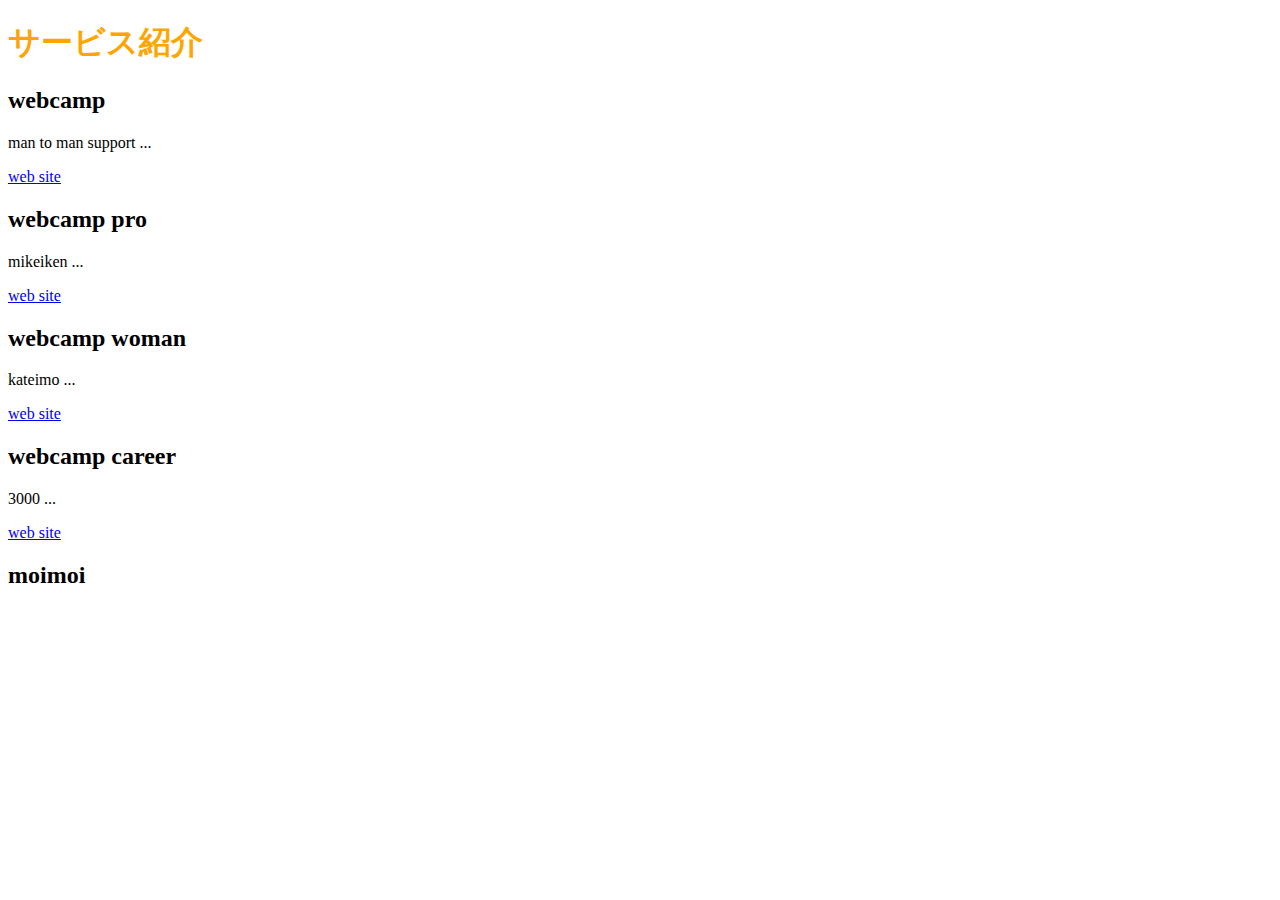
<file: exercises/ex_chap2.html>
<!DOCTYPE HTML>
<html lang="ja">
  <head>
    <meta charset="UTF-8" />
    <title>2章の演習問題</title>
    <link rel="stylesheet" href="ex_chap2.css" />
  </head>

  <body>
      <h1>サービス紹介</h1>
      
      <h2>webcamp</h2>
      <p>man to man support ...</p>
      <a href="asdasd">web site</a>
      
      <h2>webcamp pro</h2>
      <p>mikeiken ...</p>
      <a href="asdasd">web site</a>
      
      <h2>webcamp woman</h2>
      <p>kateimo ...</p>
      <a href="asdasd">web site</a>
      
      <h2>webcamp career</h2>
      <p>3000 ...</p>
      <a href="asdasd">web site</a>
      
      <h2>moimoi</h2>
      
  </body>
</html>
</file>
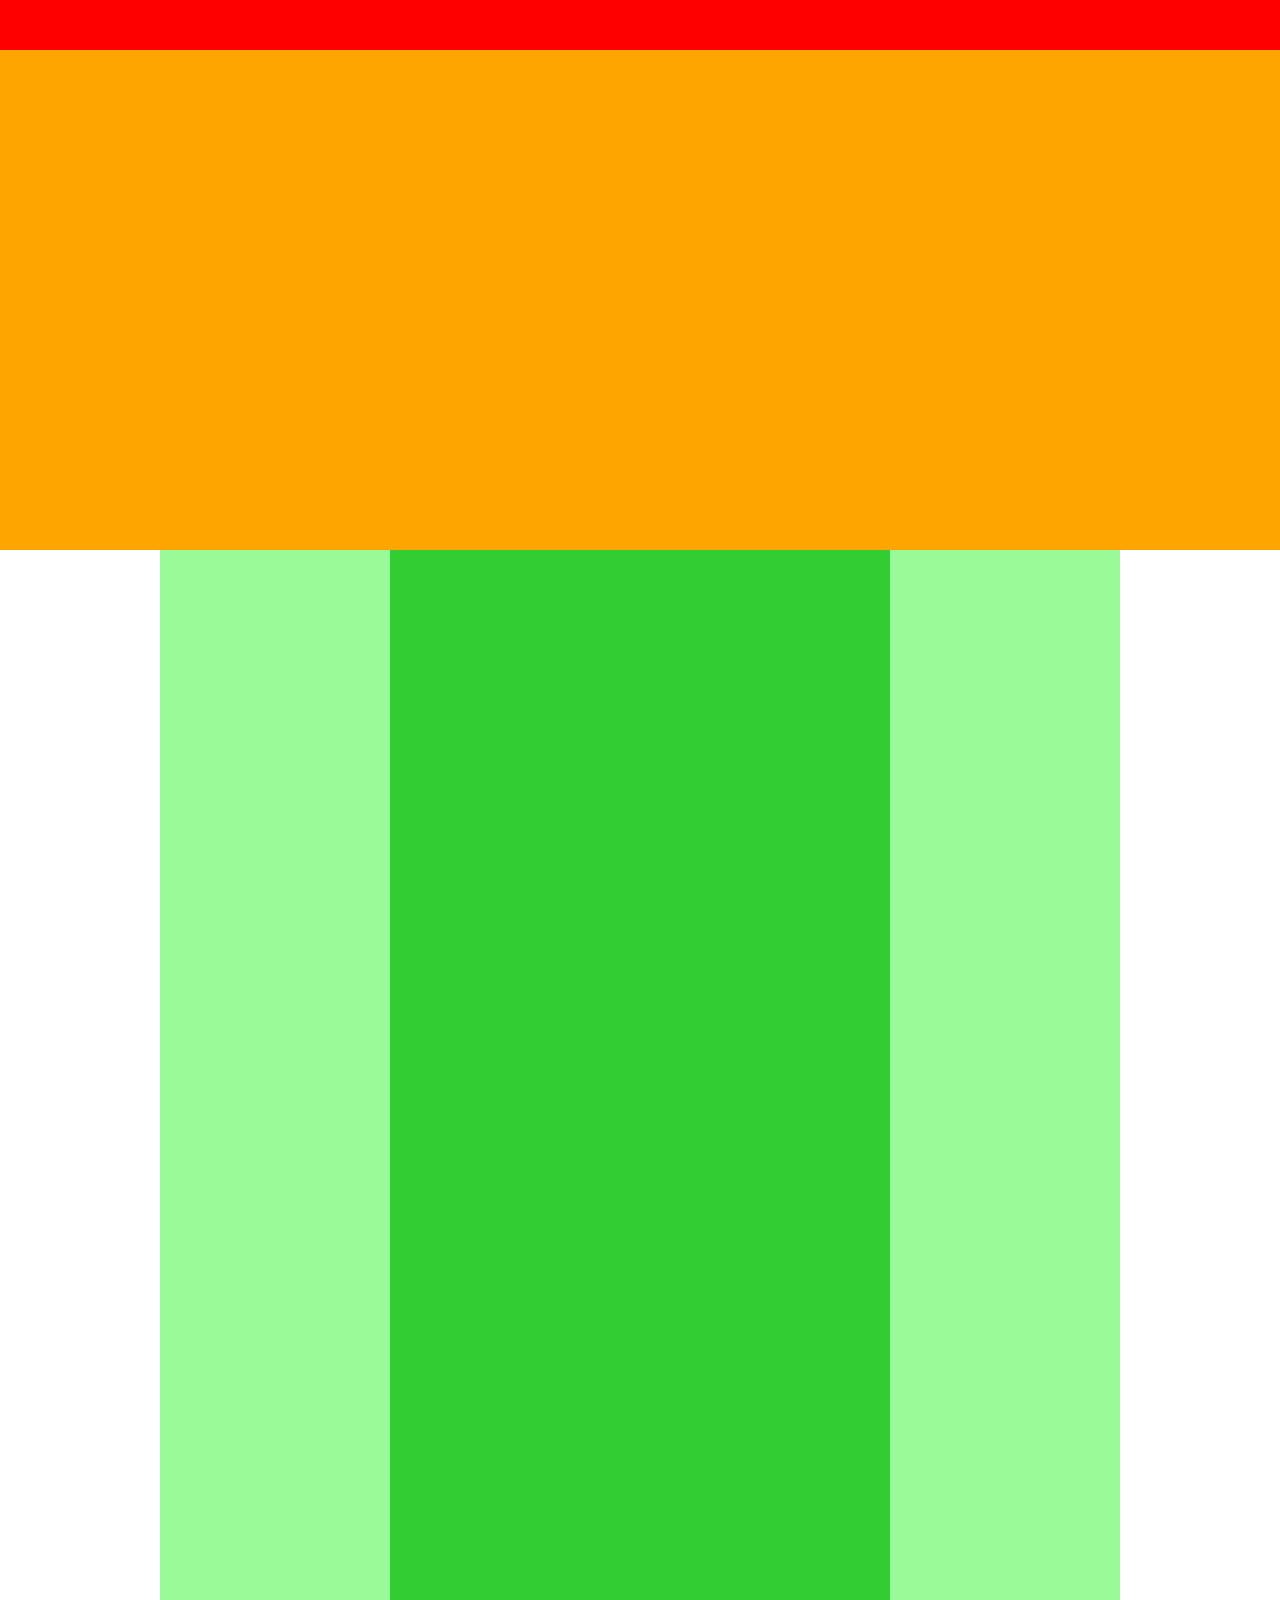
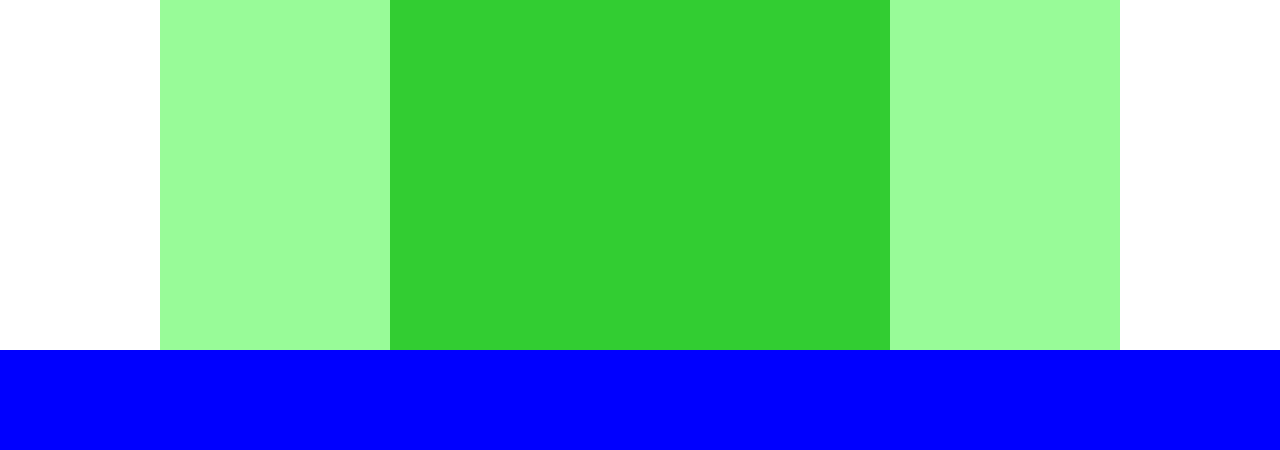
<file: exercises/ex_chap4.html>
<!DOCTYPE html>
<html lang="ja">

  <head>
    <meta charset="UTF-8" />
    <!-- CSSファイルの読み込み -->
    <link rel="stylesheet" href="ex_chap4.css" />
    <title>CARAVAN</title>
  </head>

  <body>
    <!-- header用のdiv -->
    <div class="header">
    </div>

    <!-- main-visual用のdiv -->
    <div class="main-visual">
    </div>

    <!-- main用のdiv -->
    <div class="main">
      <div class="main_outer">
          <div class="main_inner"></div>
      </div>
    </div>

    <!-- footer用のdiv -->
    <div class="footer"></div>
  </body>
</html>
</file>
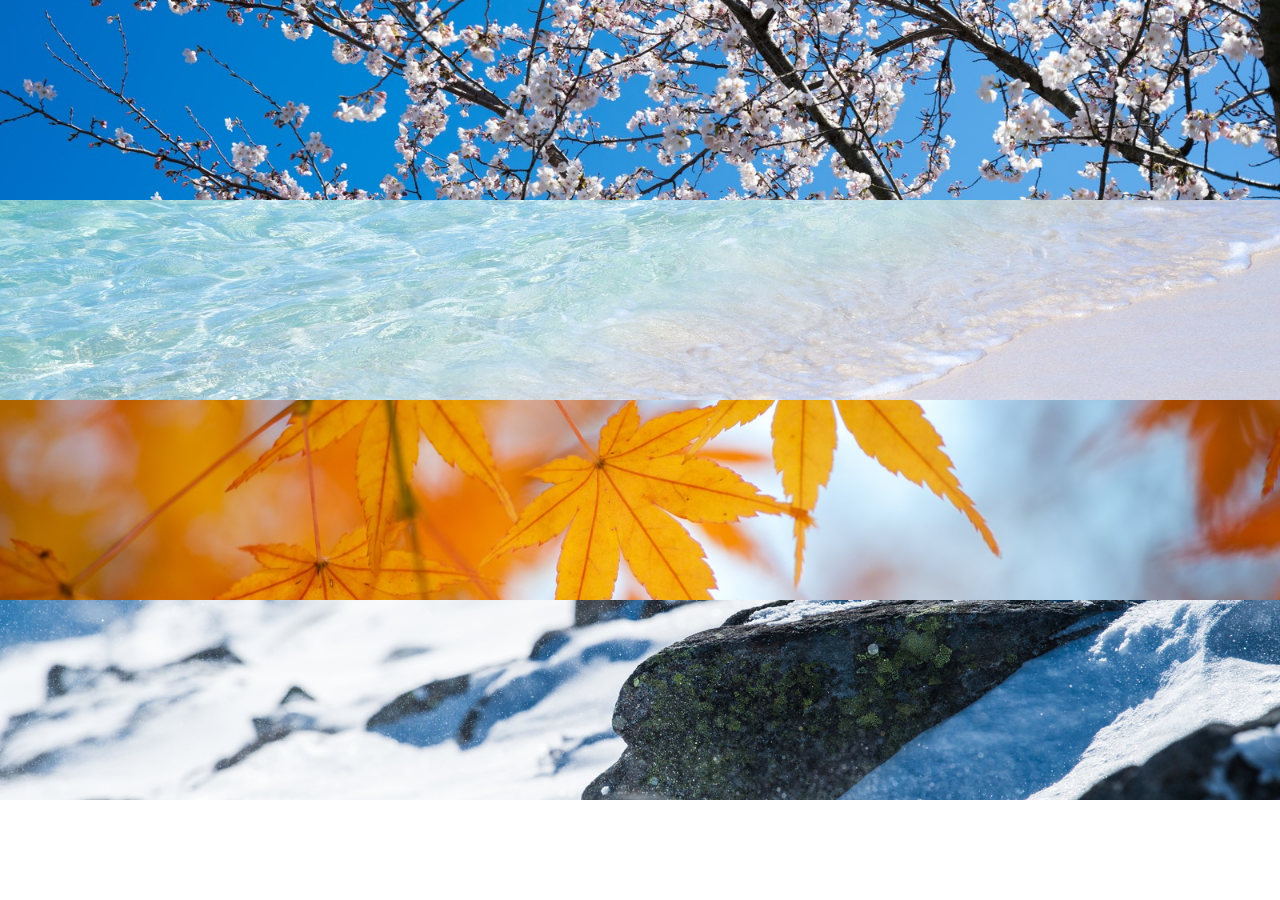
<file: exercises/ex_chap6.html>
<!DOCTYPE html>
<html lang="ja">
  <head>
    <meta charset="UTF-8" />
    <!-- CSSファイルの読み込み -->
    <link rel="stylesheet" href="ex_chap6.css" />
    <title>ex_chap6</title>
  </head>

  <body>
    <!-- main-visual用のdiv -->
    <div class="main-visual">
      <div class="main-visual-box1">
      </div>
      <div class="main-visual-box2">
      </div>
      <div class="main-visual-box3">
      </div>
      <div class="main-visual-box4">
      </div>
    </div>
  </body>
</html>
</file>
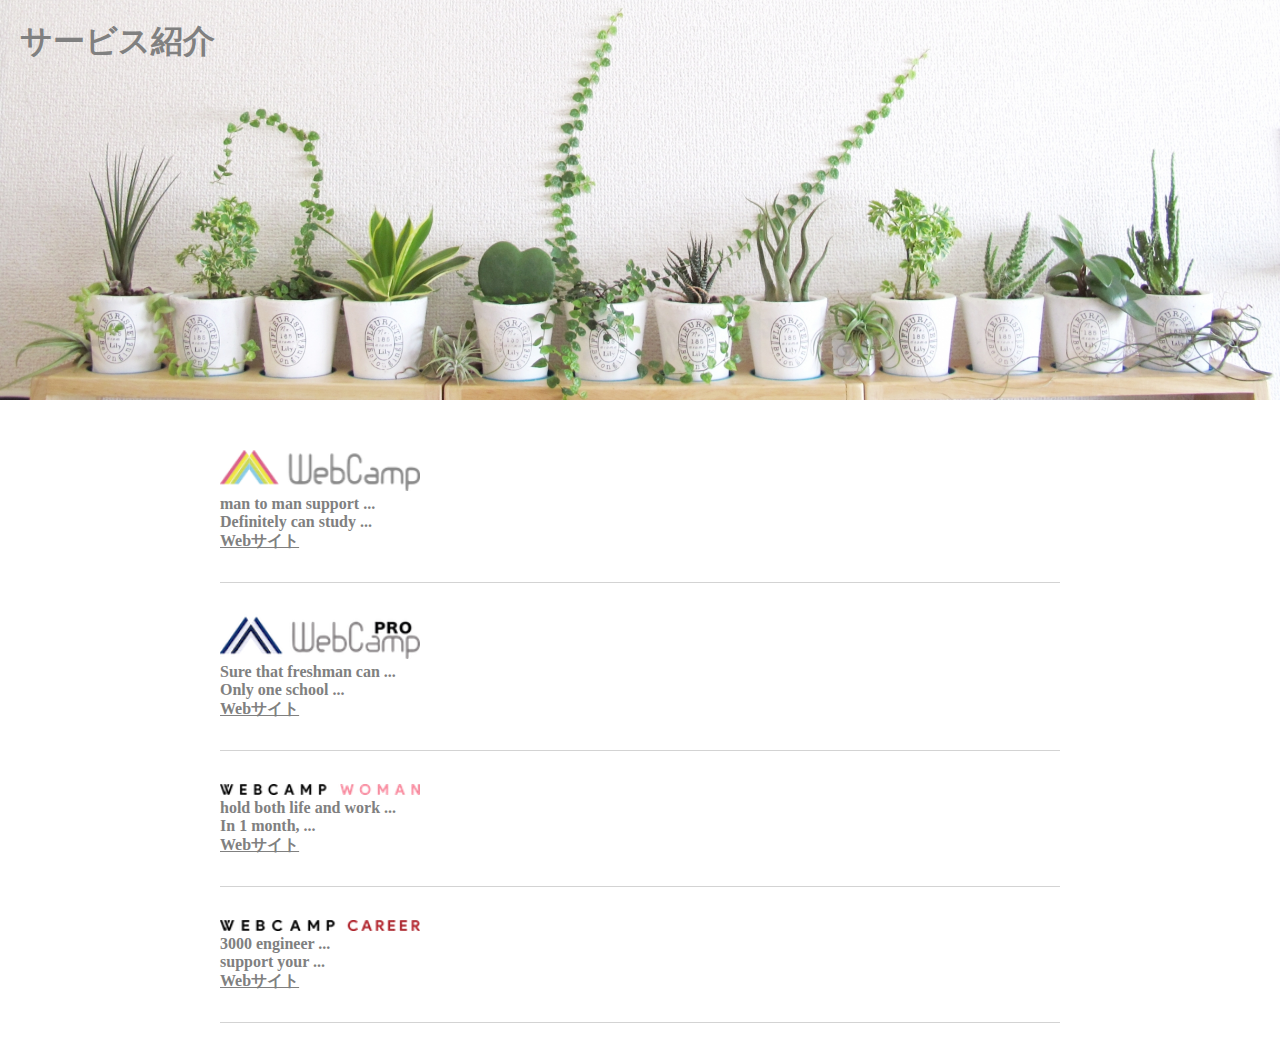
<file: exercises/ex_chap7.html>
<!DOCTYPE html>
<html lang="ja">
  <head>
    <meta charset="UTF-8" />
    <!-- CSSファイルの読み込み -->
    <link rel="stylesheet" href="ex_chap7.css" />
    <title>ex_chap7</title>
  </head>

  <body>
    <!-- main-visual用のdiv -->
    <div class="main-visual">
      <div class="main-visual-content">
        <p class="main-visual-text">
          サービス紹介
        </p>
      </div>
    </div>

    <!-- main用のdiv -->
    <main>
      <section class="blog">
        <div class="blog-box">
          <div class="blog-item">
            <img class="blog-image" src="img/wc-logo.png" />
            <section class="blog-text">
              man to man support ...<br>
              Definitely can study ... <br>
              <a href="single.html">
                Webサイト
              </a>
            </section>
          </div>
          <div class="blog-item">
            <img class="blog-image" src="img/wcp-logo.png" />
            <section class="blog-text">
              Sure that freshman can ...<br>
              Only one school ... <br>
              <a href="single.html">
                Webサイト
              </a>
            </section>
          </div>
          <div class="blog-item">
            <img class="blog-image" src="img/wcw-logo.png" />
            <section class="blog-text">
              hold both life and work ...<br>
              In 1 month, ... <br>
              <a href="single.html">
                Webサイト
              </a>
            </section>
          </div>
          <div class="blog-item">
            <img class="blog-image" src="img/wcc-logo.png" />
            <section class="blog-text">
              3000 engineer ...<br>
              support your ... <br>
              <a href="single.html">
                Webサイト
              </a>
            </section>
          </div>
        </div>
      </section>
    </main>
  </body>
</html>
</file>
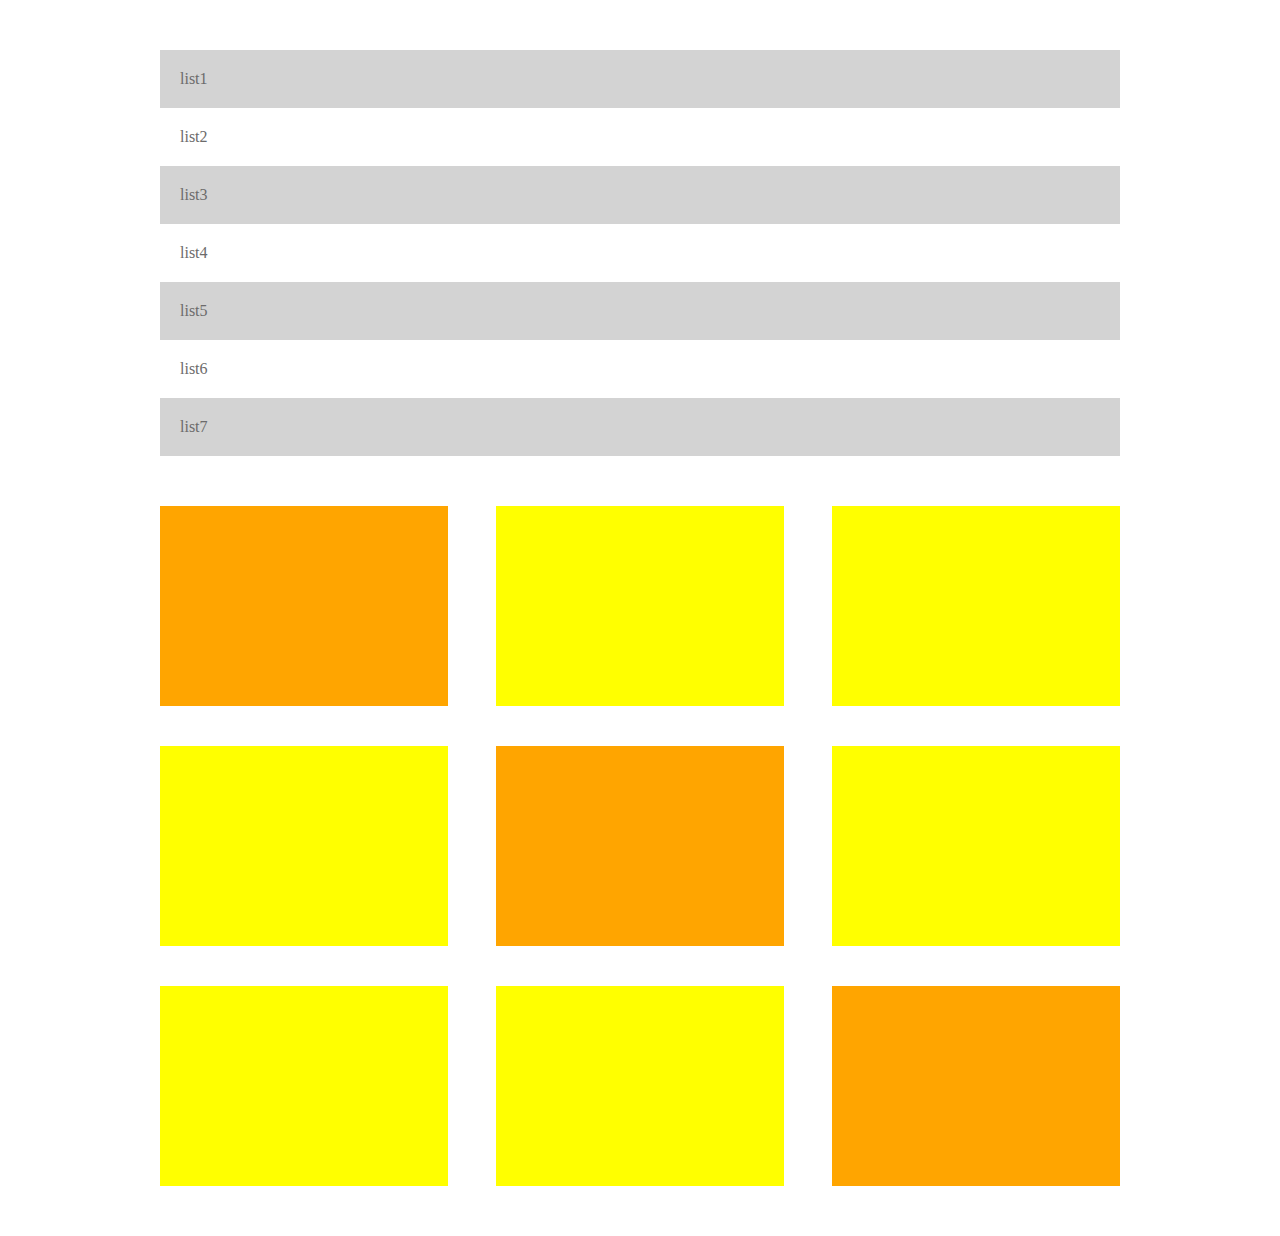
<file: exercises/ex_chap8.html>
<!DOCTYPE html>
<html lang="ja">
  <head>
    <meta charset="UTF-8" />
    <!-- CSSファイルの読み込み -->
    <link rel="stylesheet" href="ex_chap8.css" />
    <title>ex_chap8</title>
  </head>

  <body>
    <main>
      <ul>
        <li>list1</li>
        <li>list2</li>
        <li>list3</li>
        <li>list4</li>
        <li>list5</li>
        <li>list6</li>
        <li>list7</li>
      </ul>
      <section class="blocks">
        <div class="block"></div>
        <div class="block"></div>
        <div class="block"></div>
        <div class="block"></div>
        <div class="block"></div>
        <div class="block"></div>
        <div class="block"></div>
        <div class="block"></div>
        <div class="block"></div>
      </section>
    </main>
  </body>
</html>
</file>
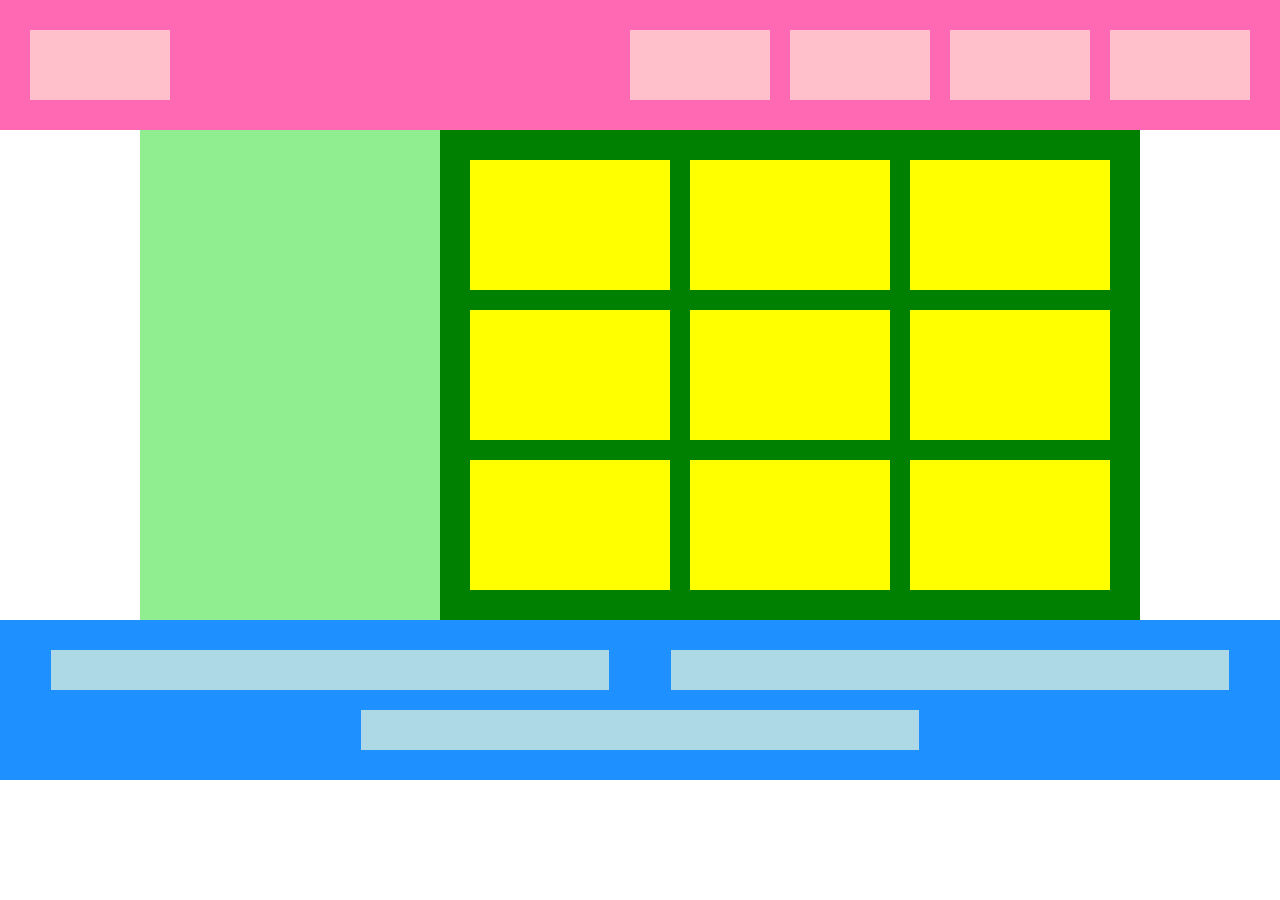
<file: exercises/ex_flex.html>
<!DOCTYPE html>
<html lang="ja">
  <head>
    <meta charset="UTF-8" />
    <link rel="stylesheet" href="ex_flex.css" />
    <title>flexbox</title>
  </head>
  <body>
    <header>
      <div class="header-box"></div>
      <div class="header-box"></div>
      <div class="header-box"></div>
      <div class="header-box"></div>
      <div class="header-box"></div>
    </header>
    <main>
      <div class="main-left"></div>
      <div class="main-right">
        <div class="main-right-box"></div>
        <div class="main-right-box"></div>
        <div class="main-right-box"></div>
        <div class="main-right-box"></div>
        <div class="main-right-box"></div>
        <div class="main-right-box"></div>
        <div class="main-right-box"></div>
        <div class="main-right-box"></div>
        <div class="main-right-box"></div>
      </div>
    </main>
    <footer>
      <div class="footer-box"></div>
      <div class="footer-box"></div>
      <div class="footer-box"></div>
    </footer>
  </body>
</html>
</file>
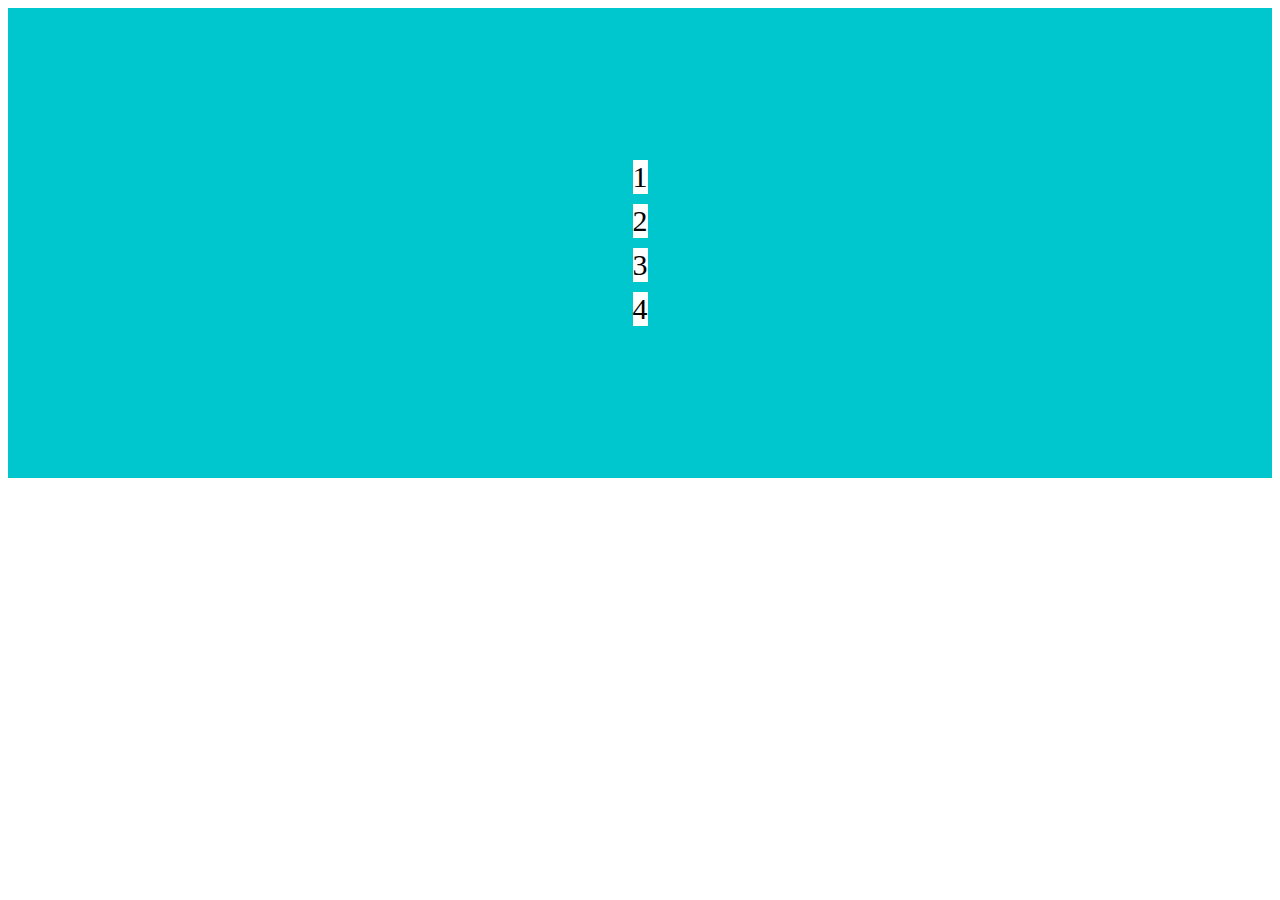
<file: flex/flex.html>
<!DOCTYPE html>
<html lang="ja">
  <head>
    <meta charset="UTF-8" />
    <link rel="stylesheet" href="style.css" />
    <title>flexbox</title>
  </head>
  <body>
    <div class="flex">
      <div>1</div>
      <div>2</div>
      <div>3</div>
      <div>4</div>
    </div>
  </body>
</html>
</file>
<file: exercises/ex_chap2.css>
h1 {
    color: orange;
}
</file>
<file: exercises/ex_chap4.css>
/* ブラウザがそれぞれ持っているCSSをリセットするための記述 */
* {
  margin: 0;
  padding: 0;
  box-sizing: border-box;
}

.header {
  width: 100%; /* 横幅いっぱい */
  height: 50px; /* 高さ120px */
  background-color: red; /* 背景色red */
}

.main-visual {
  width: 100%; /* 横幅いっぱい */
  height: 500px; /* 高さ300px */
  background-color: orange; /* 背景色orange */
}

.main {
  width: 100%; /* 横幅840px */
  /* background-color, heightの指定を解除 */
  display: flex; /* Flexboxの利用 */
  justify-content: center; /* 子要素の横並び・中央寄せ */
  margin: 0 auto; /* 中央寄せ（左右に余白がないとできない） */
}
.main_outer {
  width: 960px; /* 横幅600px */
  height: 1400px; /* 高さ1400px */
  background-color: palegreen; /* 背景色limegreen */
  display: flex; /* Flexboxの利用 */
  justify-content: center; /* 子要素の横並び・中央寄せ */
  margin: 0 auto; /* 中央寄せ（左右に余白がないとできない） */
}
.main_inner {
  width: 500px; /* 横幅240px */
  height: 1400px; /* 高さ1400px */
  background-color: limegreen; /* 背景色palegreen */
}

.footer {
  width: 100%; /* 横幅いっぱい */
  height: 100px; /* 高さ120px */
  background-color: blue; /* 背景色blue */
}
</file>
<file: exercises/ex_chap6.css>
/* ブラウザがそれぞれ持っているCSSをリセットするための記述 */
* {
  margin: 0;
  padding: 0;
  box-sizing: border-box;
  color: #6c6b6b;
}

.main-visual-content {
  width: 100%; /* 横幅40% */
  height: auto; /* 親の高さに揃える */
}

.main-visual-box1 {
  width: 100%; /* 横幅40% */
  height: 200px; /* 親の高さに揃える */
  background-image: url(img/box1.jpg);
  background-position: center;
  background-size: cover;
}

.main-visual-box2 {
  width: 100%; /* 横幅40% */
  height: 200px; /* 親の高さに揃える */
  background-image: url(img/box2.jpg);
  background-position: center;
  background-size: cover;
}

.main-visual-box3 {
  width: 100%; /* 横幅40% */
  height: 200px; /* 親の高さに揃える */
  background-image: url(img/box3.jpg);
  background-position: center;
  background-size: cover;
}

.main-visual-box4 {
  width: 100%; /* 横幅40% */
  height: 200px; /* 親の高さに揃える */
  background-image: url(img/box4.jpg);
  background-position: center;
  background-size: cover;
}
</file>
<file: exercises/ex_chap7.css>
/* ブラウザがそれぞれ持っているCSSをリセットするための記述 */
* {
  margin: 0;
  padding: 0;
  box-sizing: border-box;
  color: #6c6b6b;
}

.main-visual {
  width: 100%; /* 横幅いっぱい */
  height: 400px; /* 高さ300px */
  background-image: url(img/mv.jpg);
  background-size: cover; /* 縦横比を維持したまま背景領域を埋め尽くす */
  background-position: bottom; /* 背景画像を中央に配置 */
}

.main-visual-content {
  width: 40%; /* 横幅40% */
  height: 300px; /* 親の高さに揃える */
  background-color: rgba(0, 0, 0, 0); /* 背景色を半透明の黒にする */
  padding-top: 20px; /* 上側の内側余白で垂直方向の位置を調整 */
  padding-left: 20px;
}

.main-visual-text {
  color: gray; /* 文字色を白に変更 */
  font-size: 32px;
  font-weight: bold;
}

main {
  width: 100%; /* 横幅800px */
}

.blog {
  width: 100%;
  height: auto;
}

.blog-box {
  width: 840px;  
  padding: 20px 0;
  display: flex;
  flex-direction: column;
  justify-content: center;
  margin: 0 auto;
}

.blog-item {
  width: 840px;
  padding: 30px 0px;
  border-bottom: 1px solid lightgray;
}

.blog-image {
  width: 200px;
}

.blog-text {
  color: gray;
  font-weight: bold;
}

a {
  color: gray;
  font-weight: bold;
}

footer {
  width: 100%;
  height: 120px;
  text-align: center;
  line-height: 120px;
  background-color: #848282;
}

.footer-text {
  color: #fff;
}
</file>
<file: exercises/ex_chap8.css>
/* ブラウザがそれぞれ持っているCSSをリセットするための記述 */
* {
  margin: 0;
  padding: 0;
  box-sizing: border-box;
  color: #6c6b6b;
}

main {
    width: 960px;
    margin: 50px auto;
}

ul {
    list-style-type: none;
    margin-bottom: 50px;
}

li {
    padding: 20px 0 20px 20px;
}

li:nth-child(odd) {
    background-color: lightgray;
}

.blocks {
    display: flex;
    flex-wrap: wrap;
    gap: 40px;
    justify-content: space-between;
}

.block {
    width: 30%;
    height: 200px;
    background-color: yellow
}

.block:nth-child(4n+1) {
    background-color: orange;
}
</file>
<file: exercises/ex_flex.css>
* {
  margin: 0;
  padding: 0;
  box-sizing: border-box;
}

header {
  width: 100%;
  padding: 30px 20px;
  background-color: hotpink;
  display: flex;
  justify-content: flex-end;
}

.header-box {
  background-color: pink;
  flex-basis: 140px;
  height: 70px;
  margin: 0 10px;
}

header > :first-child {
  margin-right: auto;
}

main {
  display: flex;
  justify-content: center;
}

.main-left {
  width: 300px;
  background-color: lightgreen;
}

.main-right {
  background-color: green;
  display: flex;
  flex-wrap: wrap;
  max-width: 700px;
  flex-grow: 1;
  padding: 20px;
}

.main-right-box {
  flex-basis: 200px;
  height: 130px;
  margin: 10px;
  background-color: yellow;
}

footer {
  width: 100%;
  padding: 20px;
  background-color: dodgerblue;
  display: flex;
  flex-wrap: wrap;
  justify-content: space-around;
}

.footer-box {
  background-color: lightblue;
  flex-basis: 45%;
  max-width: 600px;
  height: 40px;
  margin: 10px;
}
</file>
<file: flex/style.css>
.flex {
  background-color: #00c7ce;
  height: 50vh;
  padding: 10px;
  display: flex;
  flex-direction: column;
  justify-content: center;
  align-items: center;
}
.flex > div {
  background-color: #fff;
  margin: 5px;
  font-size: 30px;
}
</file>
